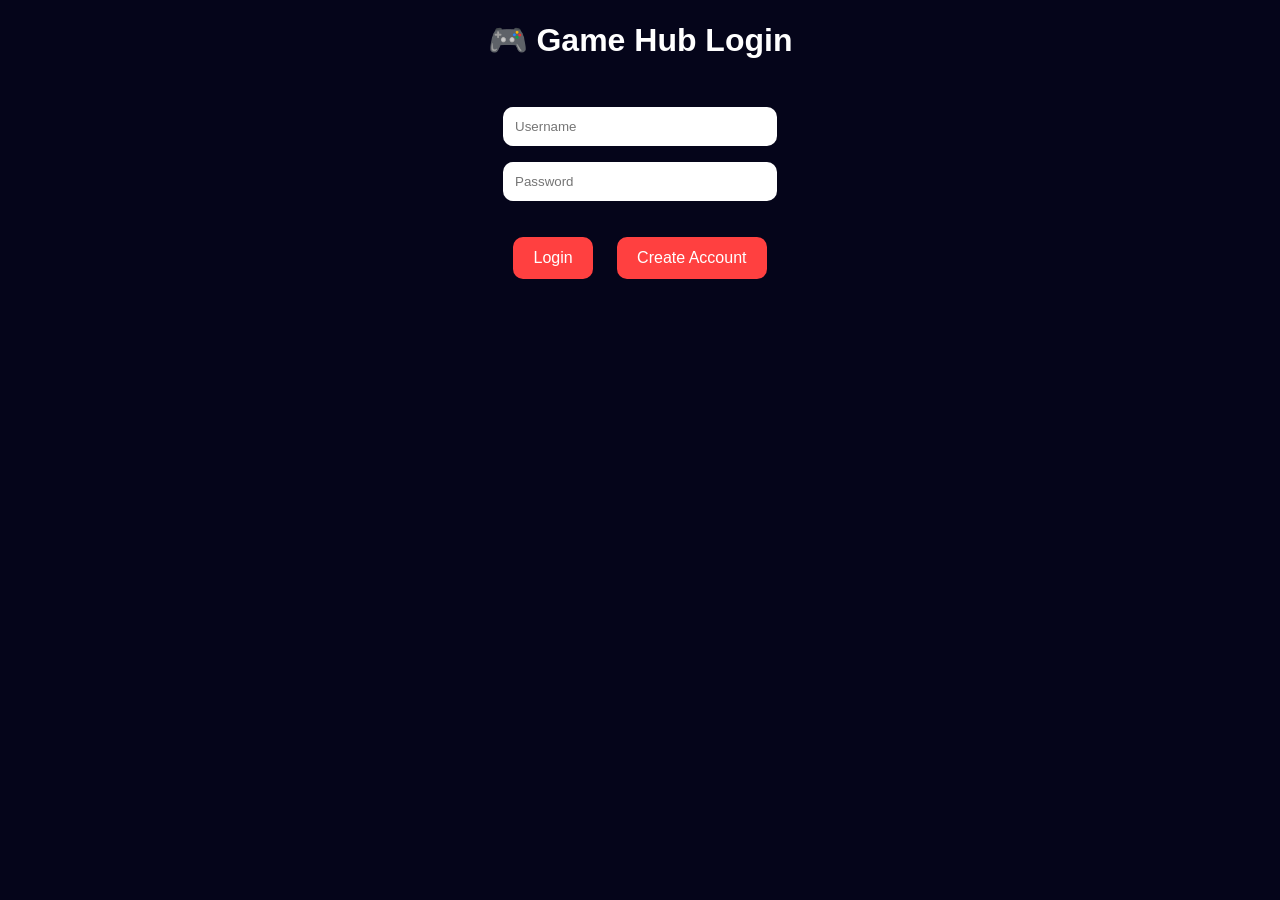
<file: index.html>
<!DOCTYPE html>
<html>

<head>
  <title>Home</title>
  <link rel="stylesheet" href="style.css">
</head>

<body>

<header>

  <h1>🎮 Game Hub</h1>

  <nav>
    <a href="index.html">Home</a>
    <a href="games.html">Games</a>
    <a href="profile.html">Profile</a>
    <a href="login.html">Login</a>
  </nav>

</header>

<h2 id="welcome"></h2>

<button onclick="logout()">Logout</button>

<h2>🔥 Popular Games</h2>

<div class="games">

  <div class="card" onclick="openGame('Obby')">
    <h3>🔥 Obby</h3>
    <p>Jump through obstacles!</p>
  </div>

  <div class="card" onclick="openGame('Racing')">
    <h3>🏎️ Racing</h3>
    <p>Fast multiplayer racing!</p>
  </div>

  <div class="card" onclick="openGame('Battle')">
    <h3>⚔️ Battle</h3>
    <p>Fight other players!</p>
  </div>

</div>

<script src="script.js"></script>

<script>

let user = getUser();

if (!user) {
  window.location.href = "login.html";
} else {
  document.getElementById("welcome").innerText =
    "Welcome " + user + "!";
}

</script>

</body>
</html>
</file>
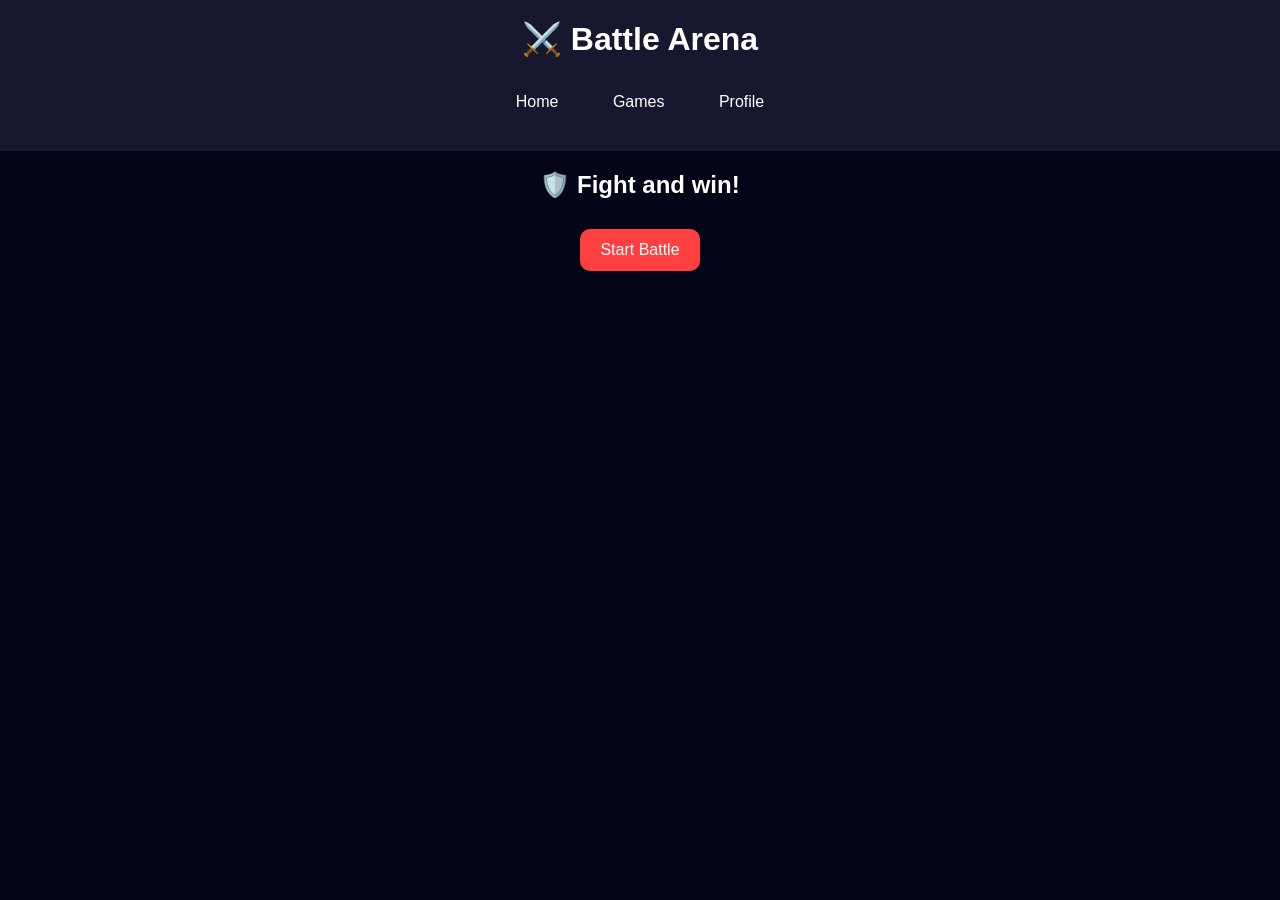
<file: battle.html>
<!DOCTYPE html>
<html>

<head>
  <title>Battle Arena</title>
  <link rel="stylesheet" href="style.css">
</head>

<body>

<header>

  <h1>⚔️ Battle Arena</h1>

  <nav>
    <a href="index.html">Home</a>
    <a href="games.html">Games</a>
    <a href="profile.html">Profile</a>
  </nav>

</header>

<h2>🛡️ Fight and win!</h2>

<button onclick="startBattle()">Start Battle</button>

<script>

function startBattle() {
  alert("Battle starting...");
}

</script>

</body>
</html>
</file>
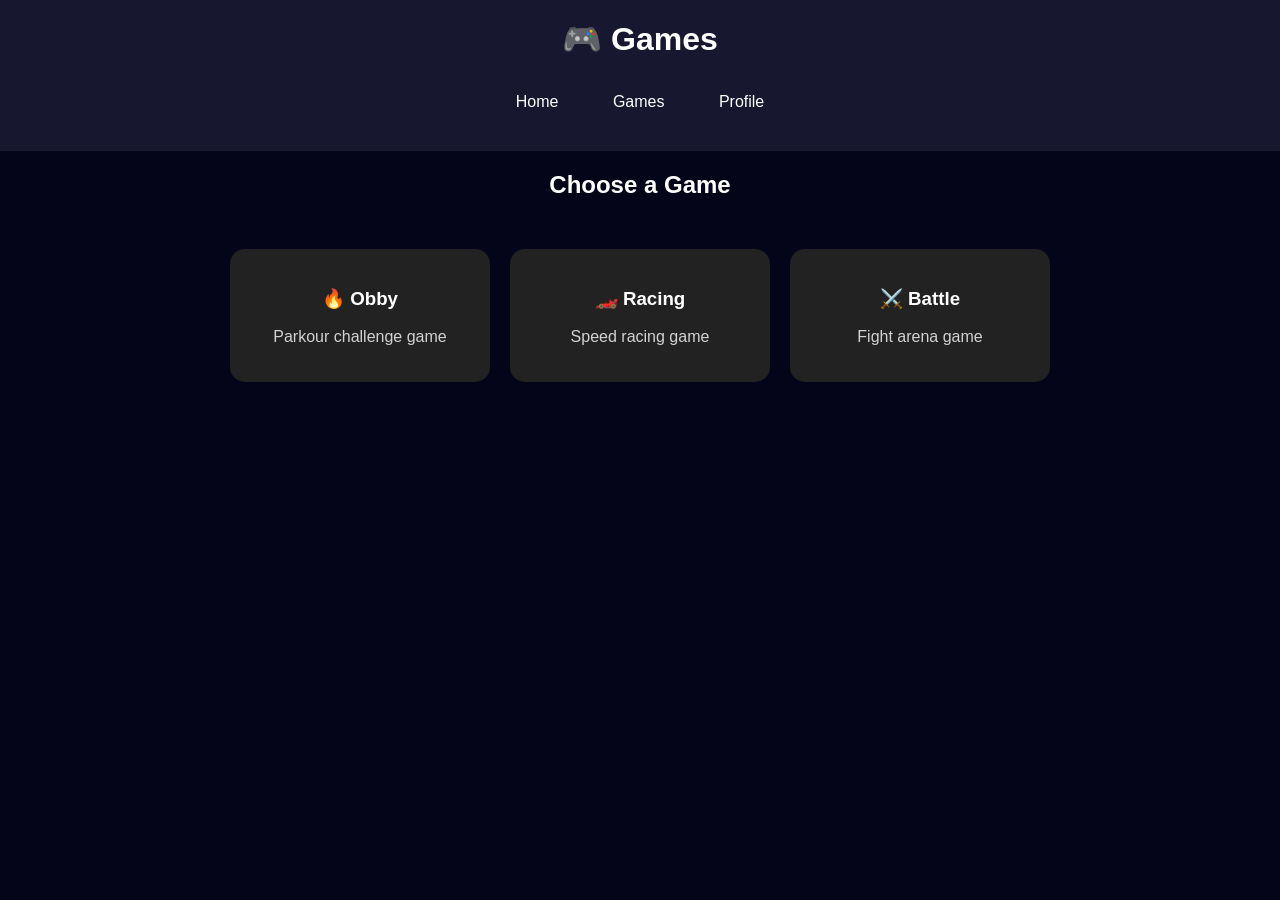
<file: games.html>
<!DOCTYPE html>
<html>

<head>
  <title>Games</title>
  <link rel="stylesheet" href="style.css">
</head>

<body>

<header>

  <h1>🎮 Games</h1>

  <nav>
    <a href="index.html">Home</a>
    <a href="games.html">Games</a>
    <a href="profile.html">Profile</a>
  </nav>

</header>

<h2>Choose a Game</h2>

<div class="games">

  <div class="card" onclick="openGame('Obby')">
    <h3>🔥 Obby</h3>
    <p>Parkour challenge game</p>
  </div>

  <div class="card" onclick="openGame('Racing')">
    <h3>🏎️ Racing</h3>
    <p>Speed racing game</p>
  </div>

  <div class="card" onclick="openGame('Battle')">
    <h3>⚔️ Battle</h3>
    <p>Fight arena game</p>
  </div>

</div>

<script src="script.js"></script>

</body>
</html>
</file>
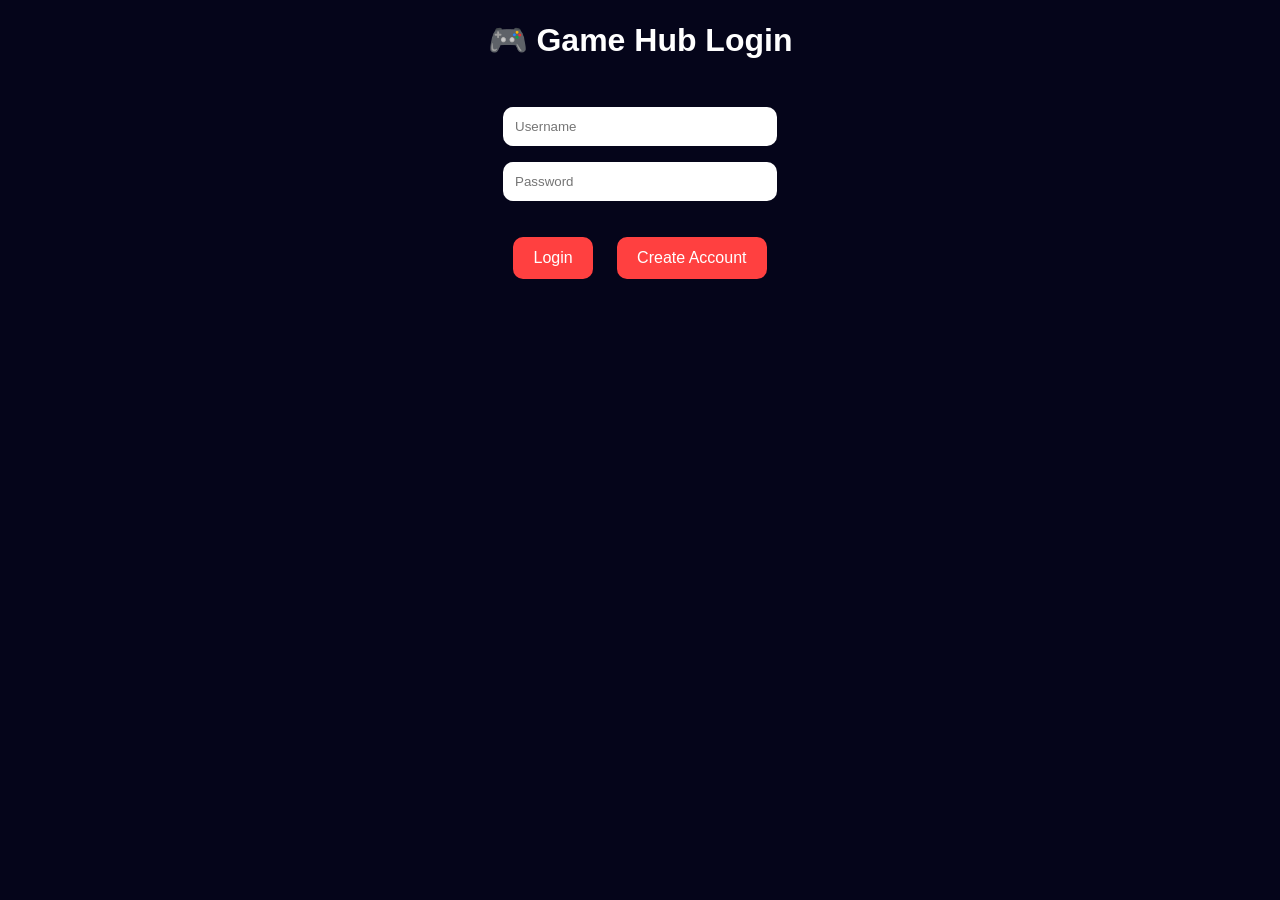
<file: login.html>
<!DOCTYPE html>
<html>

<head>
  <title>Login</title>
  <link rel="stylesheet" href="style.css">
</head>

<body>

<h1>🎮 Game Hub Login</h1>

<br>

<input id="user" placeholder="Username">

<br>

<input id="pass" type="password" placeholder="Password">

<br><br>

<button onclick="login()">Login</button>

<button onclick="register()">Create Account</button>

<script src="script.js"></script>

</body>
</html>
</file>
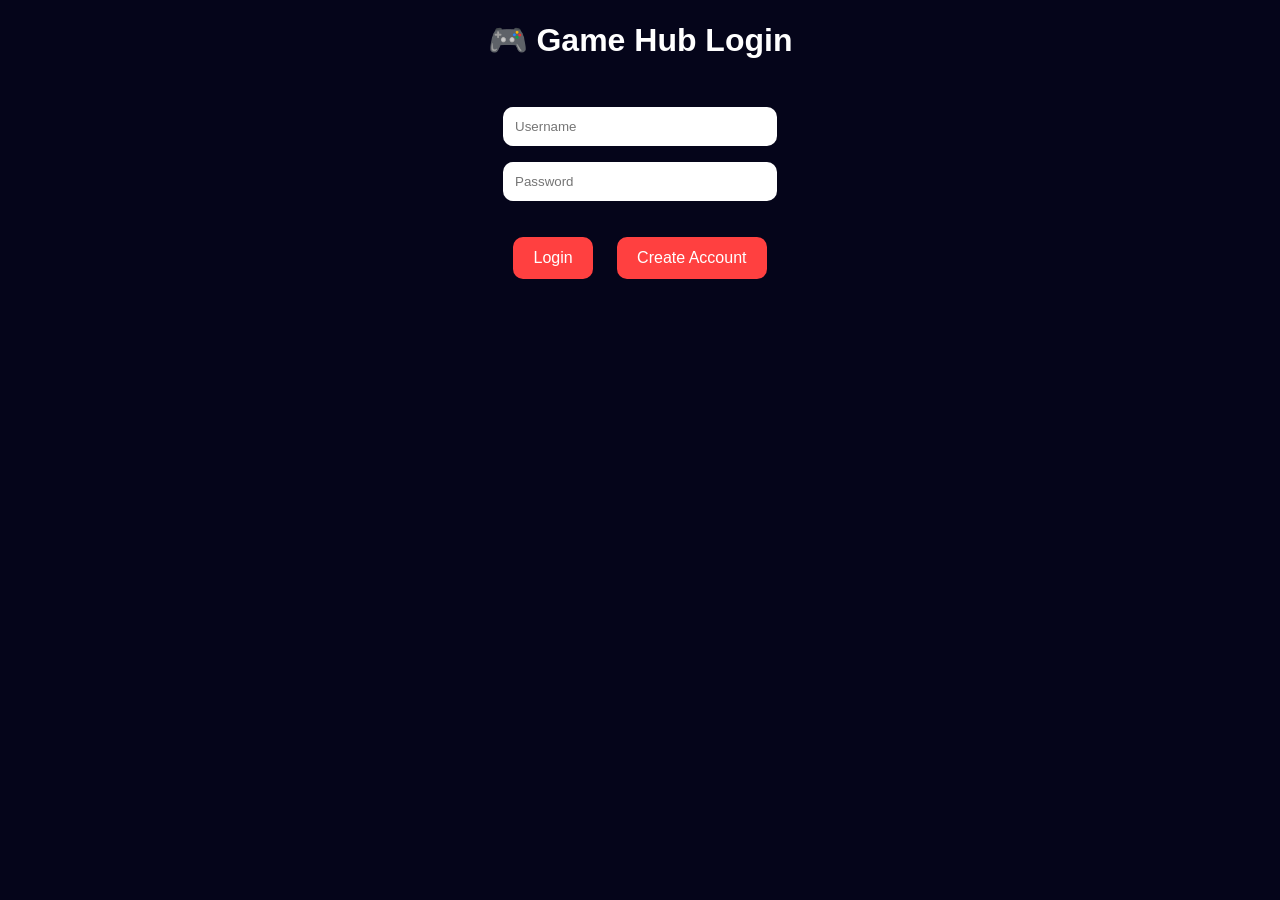
<file: profile.html>
<!DOCTYPE html>
<html>

<head>
  <title>Profile</title>
  <link rel="stylesheet" href="style.css">
</head>

<body>

<header>

  <h1>👤 Profile</h1>

  <nav>
    <a href="index.html">Home</a>
    <a href="games.html">Games</a>
    <a href="profile.html">Profile</a>
  </nav>

</header>

<h2 id="profileName"></h2>

<button onclick="logout()">Logout</button>

<script src="script.js"></script>

<script>

let user = getUser();

if (!user) {
  window.location.href = "login.html";
} else {
  document.getElementById("profileName").innerText =
    "Player: " + user;
}

</script>

</body>
</html>
</file>
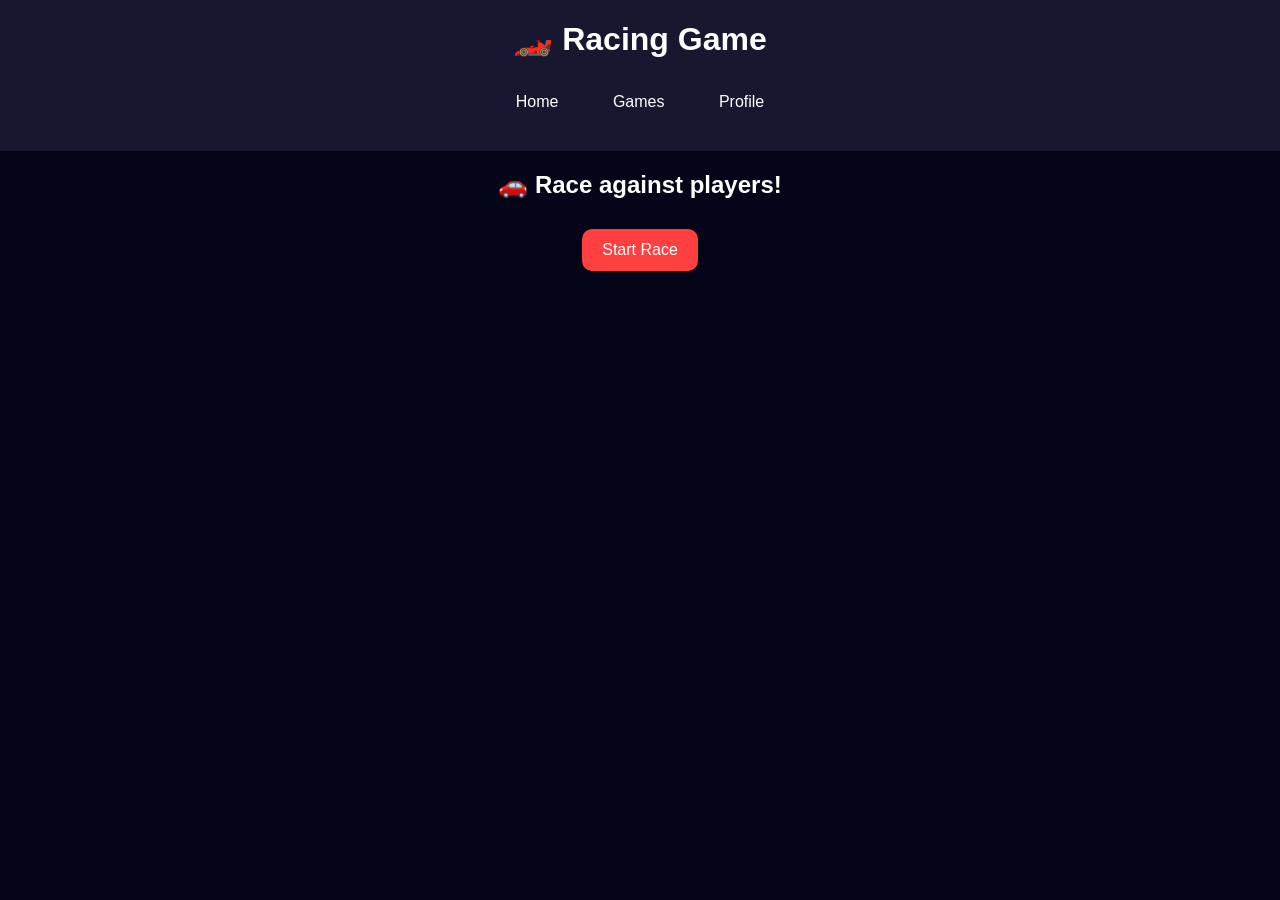
<file: racing.html>
<!DOCTYPE html>
<html>

<head>
  <title>Racing Game</title>
  <link rel="stylesheet" href="style.css">
</head>

<body>

<header>

  <h1>🏎️ Racing Game</h1>

  <nav>
    <a href="index.html">Home</a>
    <a href="games.html">Games</a>
    <a href="profile.html">Profile</a>
  </nav>

</header>

<h2>🚗 Race against players!</h2>

<button onclick="startRace()">Start Race</button>

<script>

function startRace() {
  alert("Race starting...");
}

</script>

</body>
</html>
</file>
<file: style.css>
body {
  margin: 0;
  font-family: Arial;
  background: #05051a;
  color: white;
  text-align: center;
}

/* HEADER */

header {
  background: #17172f;
  padding: 20px;
}

header h1 {
  margin: 0;
  padding-bottom: 15px;
}

/* NAVIGATION */

nav a {
  color: white;
  text-decoration: none;
  margin: 10px;
  padding: 10px 15px;
  border-radius: 8px;
  display: inline-block;
}

nav a:hover {
  background: #ff4040;
}

/* BUTTONS */

button {
  padding: 12px 20px;
  border: none;
  border-radius: 10px;
  background: #ff4040;
  color: white;
  cursor: pointer;
  margin: 10px;
  font-size: 16px;
}

button:hover {
  opacity: 0.9;
}

/* INPUTS */

input {
  padding: 12px;
  width: 250px;
  border-radius: 10px;
  border: none;
  margin: 8px;
}

/* GAME CARDS */

.games {
  display: flex;
  justify-content: center;
  gap: 20px;
  flex-wrap: wrap;
  padding: 30px;
}

.card {
  background: #222;
  width: 220px;
  padding: 20px;
  border-radius: 15px;
  cursor: pointer;
  transition: 0.3s;
}

.card:hover {
  transform: scale(1.05);
  background: #333;
}

.card p {
  opacity: 0.8;
}

/* MOBILE */

@media (max-width: 600px) {

  nav a {
    display: block;
    margin: 8px auto;
    width: 150px;
  }

  .games {
    flex-direction: column;
    align-items: center;
  }

  .card {
    width: 80%;
  }

}
</file>
